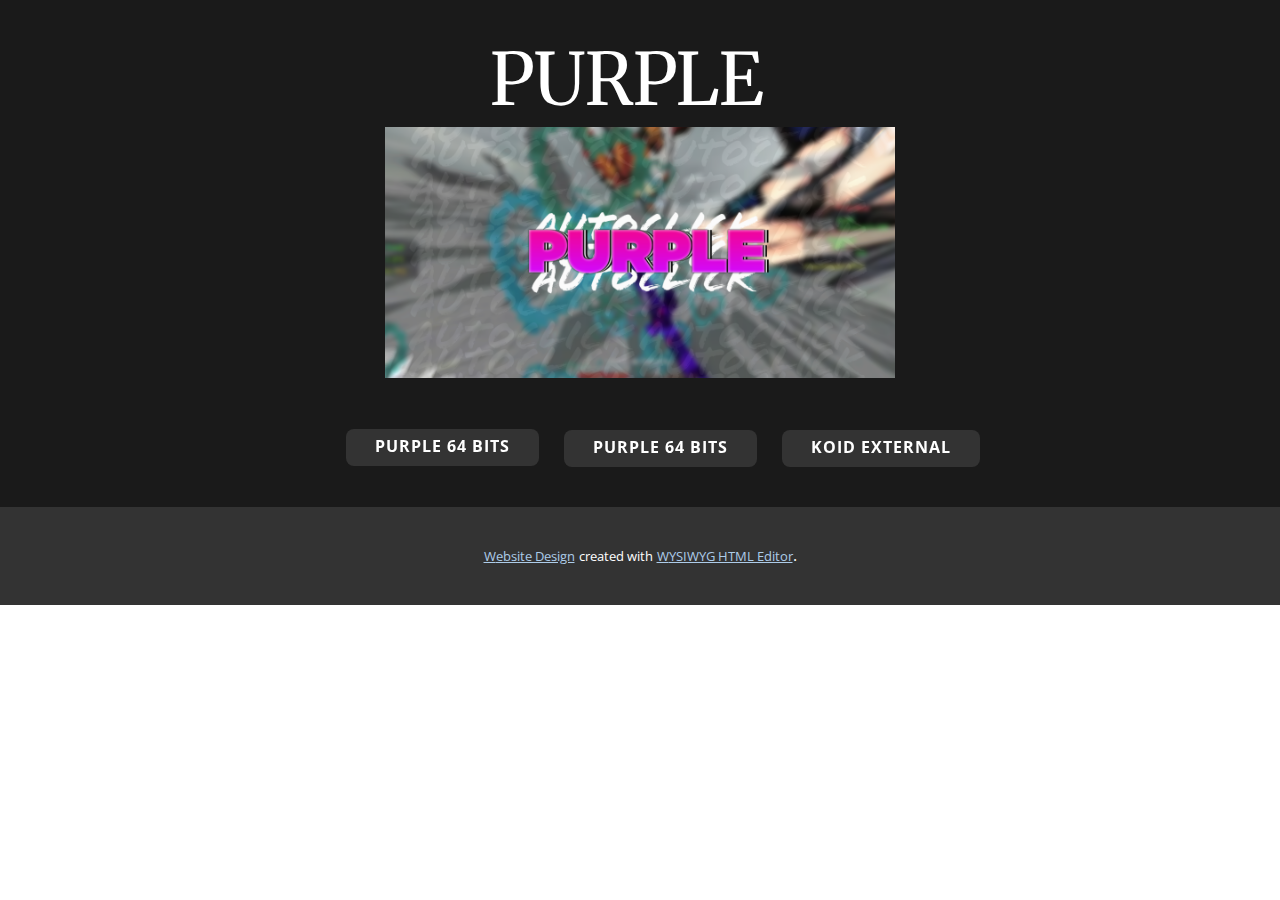
<file: index.html>
<!DOCTYPE html>
<html style="font-size: 16px;">
  <head>
    <meta name="viewport" content="width=device-width, initial-scale=1.0">
    <meta charset="utf-8">
    <meta name="keywords" content="PurpleScript">
    <meta name="description" content="">
    <meta name="page_type" content="np-template-header-footer-from-plugin">
    <title>Página Inicial</title>
    <link rel="stylesheet" href="nicepage.css" media="screen">
<link rel="stylesheet" href="Página-Inicial.css" media="screen">
    <script class="u-script" type="text/javascript" src="jquery.js" defer=""></script>
    <script class="u-script" type="text/javascript" src="nicepage.js" defer=""></script>
    <meta name="generator" content="Nicepage 3.15.3, nicepage.com">
    <link id="u-theme-google-font" rel="stylesheet" href="https://fonts.googleapis.com/css?family=Roboto:100,100i,300,300i,400,400i,500,500i,700,700i,900,900i|Open+Sans:300,300i,400,400i,600,600i,700,700i,800,800i">
    <link id="u-page-google-font" rel="stylesheet" href="https://fonts.googleapis.com/css?family=Merriweather:300,300i,400,400i,700,700i,900,900i">
    
    
    <script type="application/ld+json">{
		"@context": "http://schema.org",
		"@type": "Organization",
		"name": "",
		"url": "index.html"
}</script>
    <meta property="og:title" content="Página Inicial">
    <meta property="og:type" content="website">
    <meta name="theme-color" content="#478ac9">
    <link rel="canonical" href="index.html">
    <meta property="og:url" content="index.html">
  </head>
  <body data-home-page="Página-Inicial.html" data-home-page-title="Página Inicial" class="u-body">
    <section class="u-align-left u-clearfix u-grey-90 u-section-1" id="sec-3eea">
      <div class="u-clearfix u-sheet u-valign-middle u-sheet-1">
        <h1 class="u-align-left u-custom-font u-font-merriweather u-text u-text-white u-title u-text-1">
          <span style="font-weight: normal;">PURPLE<span style="font-weight: 700;"></span>
          </span>
        </h1>
        <img class="u-align-center u-image u-image-default u-image-1" src="images/purple.png" alt="" data-image-width="1148" data-image-height="652" data-href="https://www.youtube.com/watch?v=8esHdW8k3gQ&amp;t=2s">
        <a href="https://nicepage.com/pt/modelos-site" class="u-btn u-btn-round u-button-style u-grey-80 u-hover-white u-radius-8 u-btn-1" data-animation-name="jello" data-animation-duration="4250" data-animation-delay="0" data-animation-direction="">pURPLE 64 BITS<br>
        </a>
        <a href="https://nicepage.com/pt/modelos-site" class="u-btn u-btn-round u-button-style u-grey-80 u-hover-white u-radius-8 u-btn-2" data-animation-name="jello" data-animation-duration="4250" data-animation-delay="0" data-animation-direction="">KOID EXTERNAL</a>
        <a href="https://nicepage.com/pt/modelos-site" class="u-btn u-btn-round u-button-style u-grey-80 u-hover-white u-radius-8 u-btn-3" data-animation-name="jello" data-animation-duration="4250" data-animation-delay="0" data-animation-direction="">PURPLE 64 BITS</a>
      </div>
    </section>
    
    
    
    <section class="u-backlink u-clearfix u-grey-80">
      <a class="u-link" href="https://nicepage.com/website-design" target="_blank">
        <span>Website Design</span>
      </a>
      <p class="u-text">
        <span>created with</span>
      </p>
      <a class="u-link" href="https://nicepage.com/wysiwyg-html-editor" target="_blank">
        <span>WYSIWYG HTML Editor</span>
      </a>. 
    </section>
  </body>
</html>
</file>
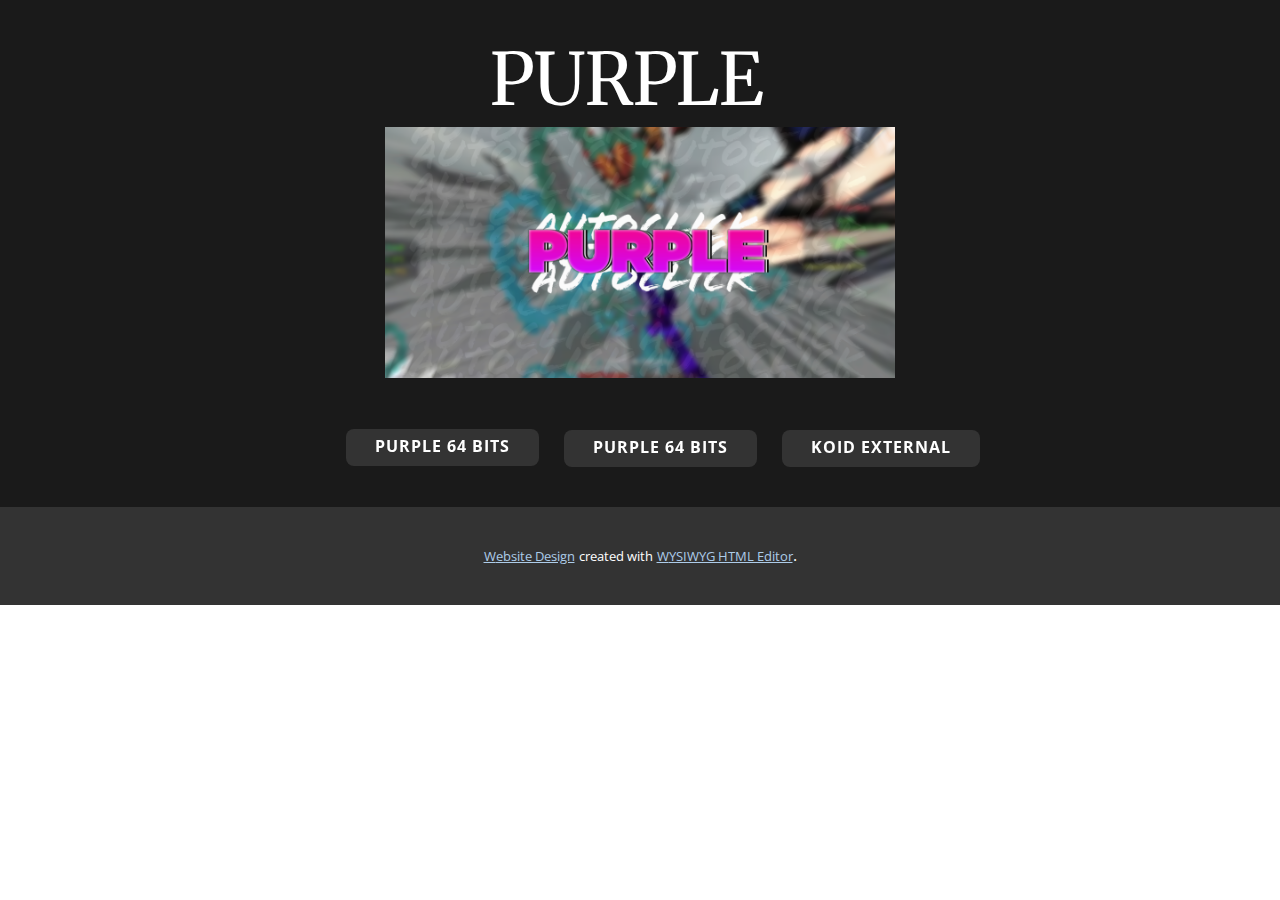
<file: Página-Inicial.html>
<!DOCTYPE html>
<html style="font-size: 16px;">
  <head>
    <meta name="viewport" content="width=device-width, initial-scale=1.0">
    <meta charset="utf-8">
    <meta name="keywords" content="PurpleScript">
    <meta name="description" content="">
    <meta name="page_type" content="np-template-header-footer-from-plugin">
    <title>Página Inicial</title>
    <link rel="stylesheet" href="nicepage.css" media="screen">
<link rel="stylesheet" href="Página-Inicial.css" media="screen">
    <script class="u-script" type="text/javascript" src="jquery.js" defer=""></script>
    <script class="u-script" type="text/javascript" src="nicepage.js" defer=""></script>
    <meta name="generator" content="Nicepage 3.15.3, nicepage.com">
    <link id="u-theme-google-font" rel="stylesheet" href="https://fonts.googleapis.com/css?family=Roboto:100,100i,300,300i,400,400i,500,500i,700,700i,900,900i|Open+Sans:300,300i,400,400i,600,600i,700,700i,800,800i">
    <link id="u-page-google-font" rel="stylesheet" href="https://fonts.googleapis.com/css?family=Merriweather:300,300i,400,400i,700,700i,900,900i">
    
    
    <script type="application/ld+json">{
		"@context": "http://schema.org",
		"@type": "Organization",
		"name": "",
		"url": "index.html"
}</script>
    <meta property="og:title" content="Página Inicial">
    <meta property="og:type" content="website">
    <meta name="theme-color" content="#478ac9">
    <link rel="canonical" href="index.html">
    <meta property="og:url" content="index.html">
  </head>
  <body class="u-body">
    <section class="u-align-left u-clearfix u-grey-90 u-section-1" id="sec-3eea">
      <div class="u-clearfix u-sheet u-valign-middle u-sheet-1">
        <h1 class="u-align-left u-custom-font u-font-merriweather u-text u-text-white u-title u-text-1">
          <span style="font-weight: normal;">PURPLE<span style="font-weight: 700;"></span>
          </span>
        </h1>
        <img class="u-align-center u-image u-image-default u-image-1" src="images/purple.png" alt="" data-image-width="1148" data-image-height="652" data-href="https://www.youtube.com/watch?v=8esHdW8k3gQ&amp;t=2s">
        <a href="https://nicepage.com/pt/modelos-site" class="u-btn u-btn-round u-button-style u-grey-80 u-hover-white u-radius-8 u-btn-1" data-animation-name="jello" data-animation-duration="4250" data-animation-delay="0" data-animation-direction="">pURPLE 64 BITS<br>
        </a>
        <a href="https://nicepage.com/pt/modelos-site" class="u-btn u-btn-round u-button-style u-grey-80 u-hover-white u-radius-8 u-btn-2" data-animation-name="jello" data-animation-duration="4250" data-animation-delay="0" data-animation-direction="">KOID EXTERNAL</a>
        <a href="https://nicepage.com/pt/modelos-site" class="u-btn u-btn-round u-button-style u-grey-80 u-hover-white u-radius-8 u-btn-3" data-animation-name="jello" data-animation-duration="4250" data-animation-delay="0" data-animation-direction="">PURPLE 64 BITS</a>
      </div>
    </section>
    
    
    
    <section class="u-backlink u-clearfix u-grey-80">
      <a class="u-link" href="https://nicepage.com/website-design" target="_blank">
        <span>Website Design</span>
      </a>
      <p class="u-text">
        <span>created with</span>
      </p>
      <a class="u-link" href="https://nicepage.com/wysiwyg-html-editor" target="_blank">
        <span>WYSIWYG HTML Editor</span>
      </a>. 
    </section>
  </body>
</html>
</file>
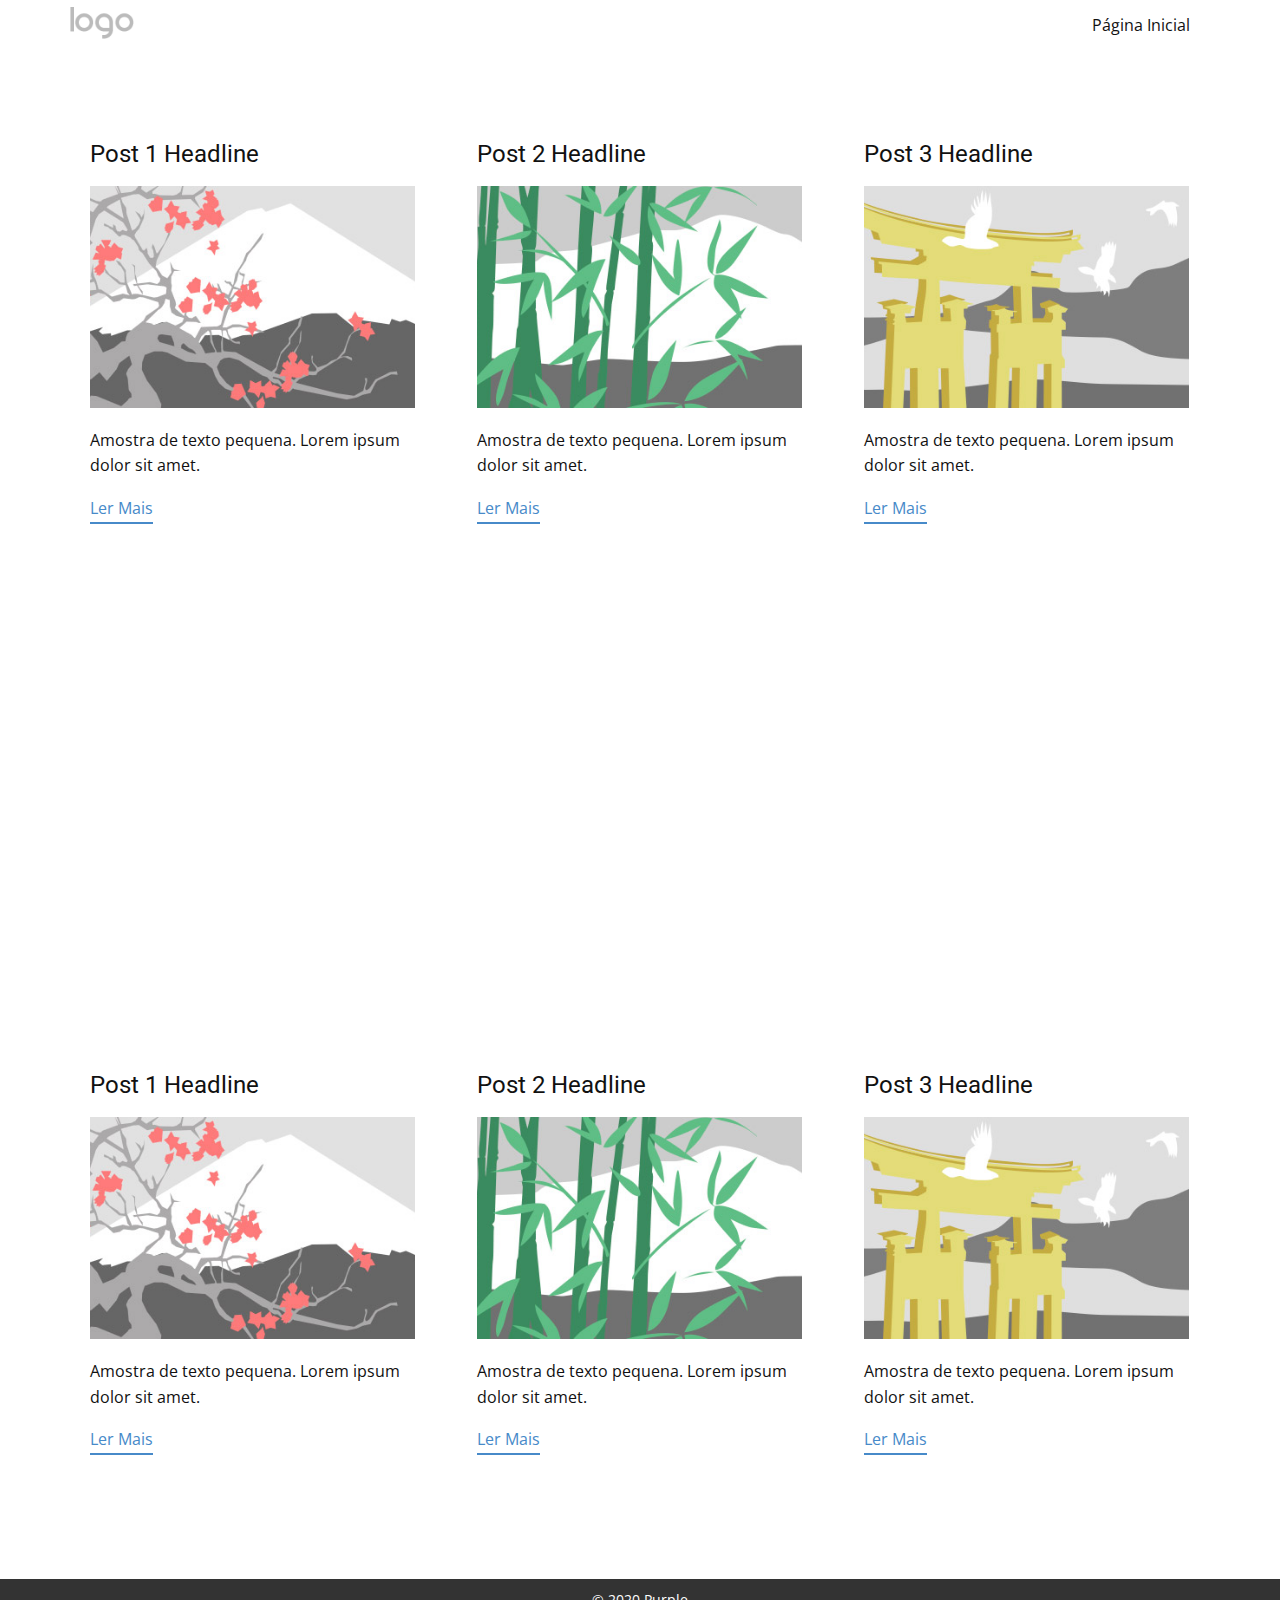
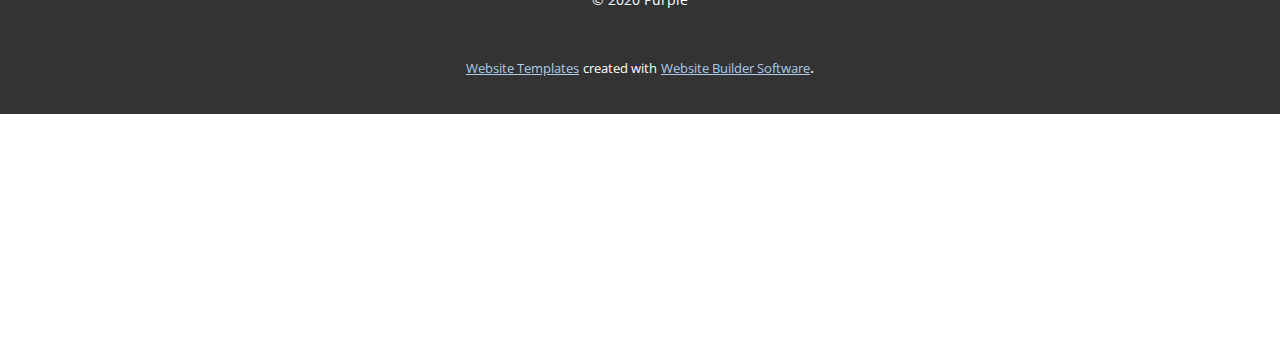
<file: blog/blog.html>
<html style="font-size: 16px;"><head>
    <meta name="viewport" content="width=device-width, initial-scale=1.0">
    <meta charset="utf-8">
    <meta name="keywords" content="">
    <meta name="description" content="">
    <meta name="page_type" content="np-template-header-footer-from-plugin">
    <title>Blog Template</title>
    <link rel="stylesheet" href="../nicepage.css" media="screen">
<link rel="stylesheet" href="../Blog-Template.css" media="screen">
    <script class="u-script" type="text/javascript" src="../jquery.js" defer=""></script>
    <script class="u-script" type="text/javascript" src="../nicepage.js" defer=""></script>
    <meta name="generator" content="Nicepage 3.15.3, nicepage.com">
    <link id="u-theme-google-font" rel="stylesheet" href="https://fonts.googleapis.com/css?family=Roboto:100,100i,300,300i,400,400i,500,500i,700,700i,900,900i|Open+Sans:300,300i,400,400i,600,600i,700,700i,800,800i">
    
    
    
    <script type="application/ld+json">{
		"@context": "http://schema.org",
		"@type": "Organization",
		"name": "",
		"url": "index.html",
		"logo": "images/default-logo.png"
}</script>
    <meta property="og:title" content="Blog Template">
    <meta property="og:type" content="website">
    <meta name="theme-color" content="#478ac9">
    <link rel="canonical" href="../index.html">
    <meta property="og:url" content="index.html">
  </head>
  <body class="u-body"><header class="u-clearfix u-header u-header" id="sec-118c"><div class="u-clearfix u-sheet u-sheet-1">
        <a href="https://nicepage.com" class="u-image u-logo u-image-1">
          <img src="../images/default-logo.png" class="u-logo-image u-logo-image-1" data-image-width="64">
        </a>
        <nav class="u-menu u-menu-dropdown u-offcanvas u-menu-1">
          <div class="menu-collapse" style="font-size: 1rem; letter-spacing: 0px;">
            <a class="u-button-style u-custom-left-right-menu-spacing u-custom-padding-bottom u-custom-top-bottom-menu-spacing u-nav-link u-text-active-palette-1-base u-text-hover-palette-2-base" href="#">
              <svg><use xmlns:xlink="http://www.w3.org/1999/xlink" xlink:href="#menu-hamburger"></use></svg>
              <svg version="1.1" xmlns="http://www.w3.org/2000/svg" xmlns:xlink="http://www.w3.org/1999/xlink"><defs><symbol id="menu-hamburger" viewBox="0 0 16 16" style="width: 16px; height: 16px;"><rect y="1" width="16" height="2"></rect><rect y="7" width="16" height="2"></rect><rect y="13" width="16" height="2"></rect>
</symbol>
</defs></svg>
            </a>
          </div>
          <div class="u-nav-container">
            <ul class="u-nav u-unstyled u-nav-1"><li class="u-nav-item"><a class="u-button-style u-nav-link u-text-active-palette-1-base u-text-hover-palette-2-base" href="../Página-Inicial.html" style="padding: 10px 20px;">Página Inicial</a>
</li></ul>
          </div>
          <div class="u-nav-container-collapse">
            <div class="u-black u-container-style u-inner-container-layout u-opacity u-opacity-95 u-sidenav">
              <div class="u-sidenav-overflow">
                <div class="u-menu-close"></div>
                <ul class="u-align-center u-nav u-popupmenu-items u-unstyled u-nav-2"><li class="u-nav-item"><a class="u-button-style u-nav-link" href="../Página-Inicial.html">Página Inicial</a>
</li></ul>
              </div>
            </div>
            <div class="u-black u-menu-overlay u-opacity u-opacity-70"></div>
          </div>
        </nav>
      </div></header>
    <section class="u-clearfix u-section-1" id="sec-9c8a">
      <div class="u-clearfix u-sheet u-valign-middle u-sheet-1"><!--blog--><!--blog_options_json--><!--{"type":"Recent","source":"","tags":"","count":"","gridProps":[{"mode":"XL","columns":3,"gap":22,"styles":".u-section-1 .u-repeater-1 {grid-auto-rows: [[XL_VALUE]] !important}"},{"mode":"LG","columns":3,"gap":22,"styles":"@media (max-width: 1199px) {.u-section-1 .u-repeater-1 {grid-auto-rows: [[LG_VALUE]] !important}}"},{"mode":"MD","columns":2,"gap":22,"styles":"@media (max-width: 991px) {.u-section-1 .u-repeater-1 {grid-auto-rows: [[MD_VALUE]] !important}}"},{"mode":"SM","columns":1,"gap":22,"styles":"@media (max-width: 767px) {.u-section-1 .u-repeater-1 {grid-auto-rows: [[SM_VALUE]] !important}}"},{"mode":"XS","columns":1,"gap":22,"styles":"@media (max-width: 575px) {.u-section-1 .u-repeater-1 {grid-auto-rows: [[XS_VALUE]] !important}}"}]}--><!--/blog_options_json-->
        <div class="u-blog u-expanded-width u-repeater u-repeater-1"><!--blog_post-->
          <div class="u-blog-post u-container-style u-repeater-item u-white u-repeater-item-1">
            <div class="u-container-layout u-similar-container u-valign-top u-container-layout-1"><!--blog_post_header-->
              <h4 class="u-blog-control u-text u-text-1">
                <a class="u-post-header-link" href="../blog/post.html"><!--blog_post_header_content-->Post 1 Headline<!--/blog_post_header_content--></a>
              </h4><!--/blog_post_header--><!--blog_post_image-->
              <a class="u-post-header-link" href="../blog/post.html"><img alt="" class="u-blog-control u-expanded-width u-image u-image-default u-image-1" src="[data-uri]"></a><!--/blog_post_image--><!--blog_post_content-->
              <div class="u-blog-control u-post-content u-text u-text-2 fr-view">Amostra de texto pequena. Lorem ipsum dolor sit amet.</div><!--/blog_post_content--><!--blog_post_readmore-->
              <a href="../blog/post.html" class="u-blog-control u-border-2 u-border-palette-1-base u-btn u-btn-rectangle u-button-style u-none u-btn-1"><!--blog_post_readmore_content-->Ler Mais<!--/blog_post_readmore_content--></a><!--/blog_post_readmore-->
            </div>
          </div><div class="u-blog-post u-container-style u-repeater-item u-video-cover u-white">
            <div class="u-container-layout u-similar-container u-valign-top u-container-layout-2"><!--blog_post_header-->
              <h4 class="u-blog-control u-text u-text-3">
                <a class="u-post-header-link" href="../blog/post-1.html"><!--blog_post_header_content-->Post 2 Headline<!--/blog_post_header_content--></a>
              </h4><!--/blog_post_header--><!--blog_post_image-->
              <a class="u-post-header-link" href="../blog/post-1.html"><img alt="" class="u-blog-control u-expanded-width u-image u-image-default u-image-2" src="[data-uri]"></a><!--/blog_post_image--><!--blog_post_content-->
              <div class="u-blog-control u-post-content u-text u-text-4 fr-view">Amostra de texto pequena. Lorem ipsum dolor sit amet.</div><!--/blog_post_content--><!--blog_post_readmore-->
              <a href="../blog/post-1.html" class="u-blog-control u-border-2 u-border-palette-1-base u-btn u-btn-rectangle u-button-style u-none u-btn-2"><!--blog_post_readmore_content-->Ler Mais<!--/blog_post_readmore_content--></a><!--/blog_post_readmore-->
            </div>
          </div><div class="u-blog-post u-container-style u-repeater-item u-video-cover u-white">
            <div class="u-container-layout u-similar-container u-valign-top u-container-layout-3"><!--blog_post_header-->
              <h4 class="u-blog-control u-text u-text-5">
                <a class="u-post-header-link" href="../blog/post-2.html"><!--blog_post_header_content-->Post 3 Headline<!--/blog_post_header_content--></a>
              </h4><!--/blog_post_header--><!--blog_post_image-->
              <a class="u-post-header-link" href="../blog/post-2.html"><img alt="" class="u-blog-control u-expanded-width u-image u-image-default u-image-3" src="[data-uri]"></a><!--/blog_post_image--><!--blog_post_content-->
              <div class="u-blog-control u-post-content u-text u-text-6 fr-view">Amostra de texto pequena. Lorem ipsum dolor sit amet.</div><!--/blog_post_content--><!--blog_post_readmore-->
              <a href="../blog/post-2.html" class="u-blog-control u-border-2 u-border-palette-1-base u-btn u-btn-rectangle u-button-style u-none u-btn-3"><!--blog_post_readmore_content-->Ler Mais<!--/blog_post_readmore_content--></a><!--/blog_post_readmore-->
            </div>
          </div><div class="u-blog-post u-container-style u-repeater-item u-white u-repeater-item-1">
            <div class="u-container-layout u-similar-container u-valign-top u-container-layout-1"><!--blog_post_header-->
              <h4 class="u-blog-control u-text u-text-1">
                <a class="u-post-header-link" href="../blog/post-3.html"><!--blog_post_header_content-->Post 1 Headline<!--/blog_post_header_content--></a>
              </h4><!--/blog_post_header--><!--blog_post_image-->
              <a class="u-post-header-link" href="../blog/post-3.html"><img alt="" class="u-blog-control u-expanded-width u-image u-image-default u-image-1" src="[data-uri]"></a><!--/blog_post_image--><!--blog_post_content-->
              <div class="u-blog-control u-post-content u-text u-text-2 fr-view">Amostra de texto pequena. Lorem ipsum dolor sit amet.</div><!--/blog_post_content--><!--blog_post_readmore-->
              <a href="../blog/post-3.html" class="u-blog-control u-border-2 u-border-palette-1-base u-btn u-btn-rectangle u-button-style u-none u-btn-1"><!--blog_post_readmore_content-->Ler Mais<!--/blog_post_readmore_content--></a><!--/blog_post_readmore-->
            </div>
          </div><div class="u-blog-post u-container-style u-repeater-item u-video-cover u-white">
            <div class="u-container-layout u-similar-container u-valign-top u-container-layout-2"><!--blog_post_header-->
              <h4 class="u-blog-control u-text u-text-3">
                <a class="u-post-header-link" href="../blog/post-4.html"><!--blog_post_header_content-->Post 2 Headline<!--/blog_post_header_content--></a>
              </h4><!--/blog_post_header--><!--blog_post_image-->
              <a class="u-post-header-link" href="../blog/post-4.html"><img alt="" class="u-blog-control u-expanded-width u-image u-image-default u-image-2" src="[data-uri]"></a><!--/blog_post_image--><!--blog_post_content-->
              <div class="u-blog-control u-post-content u-text u-text-4 fr-view">Amostra de texto pequena. Lorem ipsum dolor sit amet.</div><!--/blog_post_content--><!--blog_post_readmore-->
              <a href="../blog/post-4.html" class="u-blog-control u-border-2 u-border-palette-1-base u-btn u-btn-rectangle u-button-style u-none u-btn-2"><!--blog_post_readmore_content-->Ler Mais<!--/blog_post_readmore_content--></a><!--/blog_post_readmore-->
            </div>
          </div><div class="u-blog-post u-container-style u-repeater-item u-video-cover u-white">
            <div class="u-container-layout u-similar-container u-valign-top u-container-layout-3"><!--blog_post_header-->
              <h4 class="u-blog-control u-text u-text-5">
                <a class="u-post-header-link" href="../blog/post-5.html"><!--blog_post_header_content-->Post 3 Headline<!--/blog_post_header_content--></a>
              </h4><!--/blog_post_header--><!--blog_post_image-->
              <a class="u-post-header-link" href="../blog/post-5.html"><img alt="" class="u-blog-control u-expanded-width u-image u-image-default u-image-3" src="[data-uri]"></a><!--/blog_post_image--><!--blog_post_content-->
              <div class="u-blog-control u-post-content u-text u-text-6 fr-view">Amostra de texto pequena. Lorem ipsum dolor sit amet.</div><!--/blog_post_content--><!--blog_post_readmore-->
              <a href="../blog/post-5.html" class="u-blog-control u-border-2 u-border-palette-1-base u-btn u-btn-rectangle u-button-style u-none u-btn-3"><!--blog_post_readmore_content-->Ler Mais<!--/blog_post_readmore_content--></a><!--/blog_post_readmore-->
            </div>
          </div><!--/blog_post--><!--blog_post-->
          <!--/blog_post--><!--blog_post-->
          <!--/blog_post-->
        </div><!--/blog-->
      </div>
    </section>
    <section class="u-clearfix u-section-2" id="sec-b37a">
      <div class="u-clearfix u-sheet u-sheet-1"></div>
    </section>
    
    
    <footer class="u-align-center u-clearfix u-footer u-grey-80 u-footer" id="sec-fcfd"><div class="u-clearfix u-sheet u-valign-middle u-sheet-1">
        <p class="u-small-text u-text u-text-variant u-text-1">© 2020 Purple</p>
      </div></footer>
    <section class="u-backlink u-clearfix u-grey-80">
      <a class="u-link" href="https://nicepage.com/website-templates" target="_blank">
        <span>Website Templates</span>
      </a>
      <p class="u-text">
        <span>created with</span>
      </p>
      <a class="u-link" href="https://nicepage.com/" target="_blank">
        <span>Website Builder Software</span>
      </a>. 
    </section>
  
</body></html>
</file>
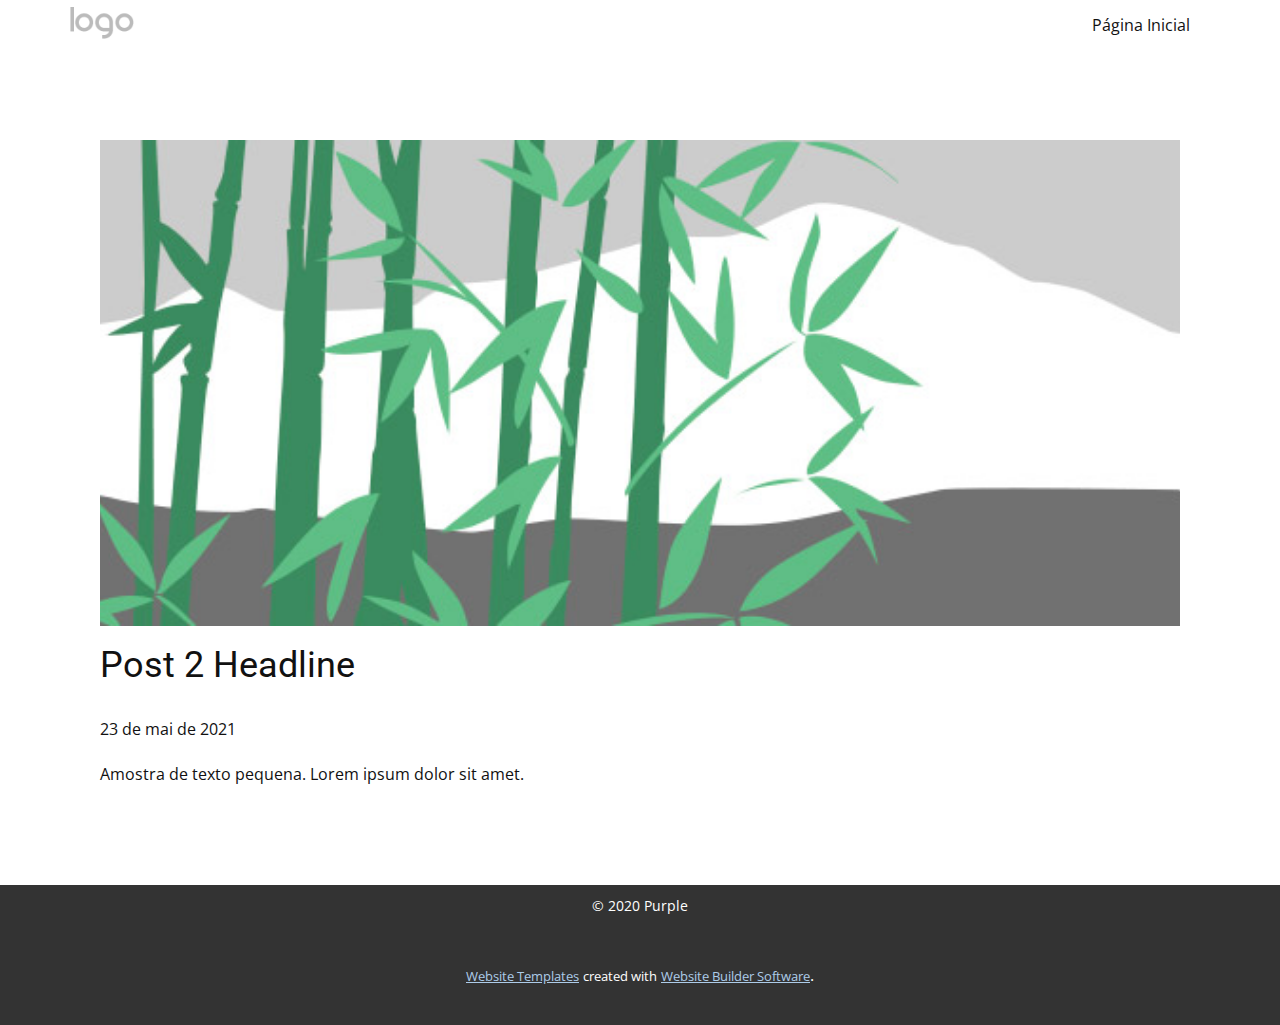
<file: blog/post-1.html>
<!doctype html>
<html style="font-size: 16px;"><head>
    <meta name="viewport" content="width=device-width, initial-scale=1.0">
    <meta charset="utf-8">
    <meta name="keywords" content="Post 1 Headline">
    <meta name="description" content="">
    <meta name="page_type" content="np-template-header-footer-from-plugin">
    <title>Post 2 Headline</title>
    <link rel="stylesheet" href="../nicepage.css" media="screen">
<link rel="stylesheet" href="../Post-Template.css" media="screen">
    <script class="u-script" type="text/javascript" src="../jquery.js" defer=""></script>
    <script class="u-script" type="text/javascript" src="../nicepage.js" defer=""></script>
    <meta name="generator" content="Nicepage 3.15.3, nicepage.com">
    <link id="u-theme-google-font" rel="stylesheet" href="https://fonts.googleapis.com/css?family=Roboto:100,100i,300,300i,400,400i,500,500i,700,700i,900,900i|Open+Sans:300,300i,400,400i,600,600i,700,700i,800,800i">
    
    
    <script type="application/ld+json">{
		"@context": "http://schema.org",
		"@type": "Organization",
		"name": "",
		"url": "index.html",
		"logo": "images/default-logo.png"
}</script>
    <meta property="og:title" content="Post Template">
    <meta property="og:type" content="website">
    <meta name="theme-color" content="#478ac9">
    <link rel="canonical" href="../index.html">
    <meta property="og:url" content="index.html">
  </head>
  <body class="u-body"><header class="u-clearfix u-header u-header" id="sec-118c"><div class="u-clearfix u-sheet u-sheet-1">
        <a href="https://nicepage.com" class="u-image u-logo u-image-1">
          <img src="../images/default-logo.png" class="u-logo-image u-logo-image-1" data-image-width="64">
        </a>
        <nav class="u-menu u-menu-dropdown u-offcanvas u-menu-1">
          <div class="menu-collapse" style="font-size: 1rem; letter-spacing: 0px;">
            <a class="u-button-style u-custom-left-right-menu-spacing u-custom-padding-bottom u-custom-top-bottom-menu-spacing u-nav-link u-text-active-palette-1-base u-text-hover-palette-2-base" href="#">
              <svg><use xmlns:xlink="http://www.w3.org/1999/xlink" xlink:href="#menu-hamburger"></use></svg>
              <svg version="1.1" xmlns="http://www.w3.org/2000/svg" xmlns:xlink="http://www.w3.org/1999/xlink"><defs><symbol id="menu-hamburger" viewBox="0 0 16 16" style="width: 16px; height: 16px;"><rect y="1" width="16" height="2"></rect><rect y="7" width="16" height="2"></rect><rect y="13" width="16" height="2"></rect>
</symbol>
</defs></svg>
            </a>
          </div>
          <div class="u-nav-container">
            <ul class="u-nav u-unstyled u-nav-1"><li class="u-nav-item"><a class="u-button-style u-nav-link u-text-active-palette-1-base u-text-hover-palette-2-base" href="../Página-Inicial.html" style="padding: 10px 20px;">Página Inicial</a>
</li></ul>
          </div>
          <div class="u-nav-container-collapse">
            <div class="u-black u-container-style u-inner-container-layout u-opacity u-opacity-95 u-sidenav">
              <div class="u-sidenav-overflow">
                <div class="u-menu-close"></div>
                <ul class="u-align-center u-nav u-popupmenu-items u-unstyled u-nav-2"><li class="u-nav-item"><a class="u-button-style u-nav-link" href="../Página-Inicial.html">Página Inicial</a>
</li></ul>
              </div>
            </div>
            <div class="u-black u-menu-overlay u-opacity u-opacity-70"></div>
          </div>
        </nav>
      </div></header>
    <section class="u-align-center u-clearfix u-section-1" id="sec-88c2">
      <div class="u-clearfix u-sheet u-valign-middle-md u-valign-middle-sm u-valign-middle-xs u-sheet-1"><!--post_details--><!--post_details_options_json--><!--{"source":""}--><!--/post_details_options_json--><!--blog_post-->
        <div class="u-container-style u-expanded-width u-post-details u-post-details-1">
          <div class="u-container-layout u-valign-middle u-container-layout-1"><!--blog_post_image-->
            <img alt="" class="u-blog-control u-expanded-width u-image u-image-default u-image-1" src="[data-uri]"><!--/blog_post_image--><!--blog_post_header-->
            <h2 class="u-blog-control u-text u-text-1">Post 2 Headline</h2><!--/blog_post_header--><!--blog_post_metadata-->
            <div class="u-blog-control u-metadata u-metadata-1"><!--blog_post_metadata_date-->
              <span class="u-meta-date u-meta-icon">23 de mai de 2021</span><!--/blog_post_metadata_date--><!--blog_post_metadata_category-->
              <!--/blog_post_metadata_category--><!--blog_post_metadata_comments-->
              <!--/blog_post_metadata_comments-->
            </div><!--/blog_post_metadata--><!--blog_post_content-->
            <div class="u-align-justify u-blog-control u-post-content u-text u-text-2 fr-view">
  Amostra de texto pequena. Lorem ipsum dolor sit amet.
  </div><!--/blog_post_content-->
          </div>
        </div><!--/blog_post--><!--/post_details-->
      </div>
    </section>
    
    
    <footer class="u-align-center u-clearfix u-footer u-grey-80 u-footer" id="sec-fcfd"><div class="u-clearfix u-sheet u-valign-middle u-sheet-1">
        <p class="u-small-text u-text u-text-variant u-text-1">© 2020 Purple</p>
      </div></footer>
    <section class="u-backlink u-clearfix u-grey-80">
      <a class="u-link" href="https://nicepage.com/website-templates" target="_blank">
        <span>Website Templates</span>
      </a>
      <p class="u-text">
        <span>created with</span>
      </p>
      <a class="u-link" href="https://nicepage.com/" target="_blank">
        <span>Website Builder Software</span>
      </a>. 
    </section>
  
</body></html>
</file>
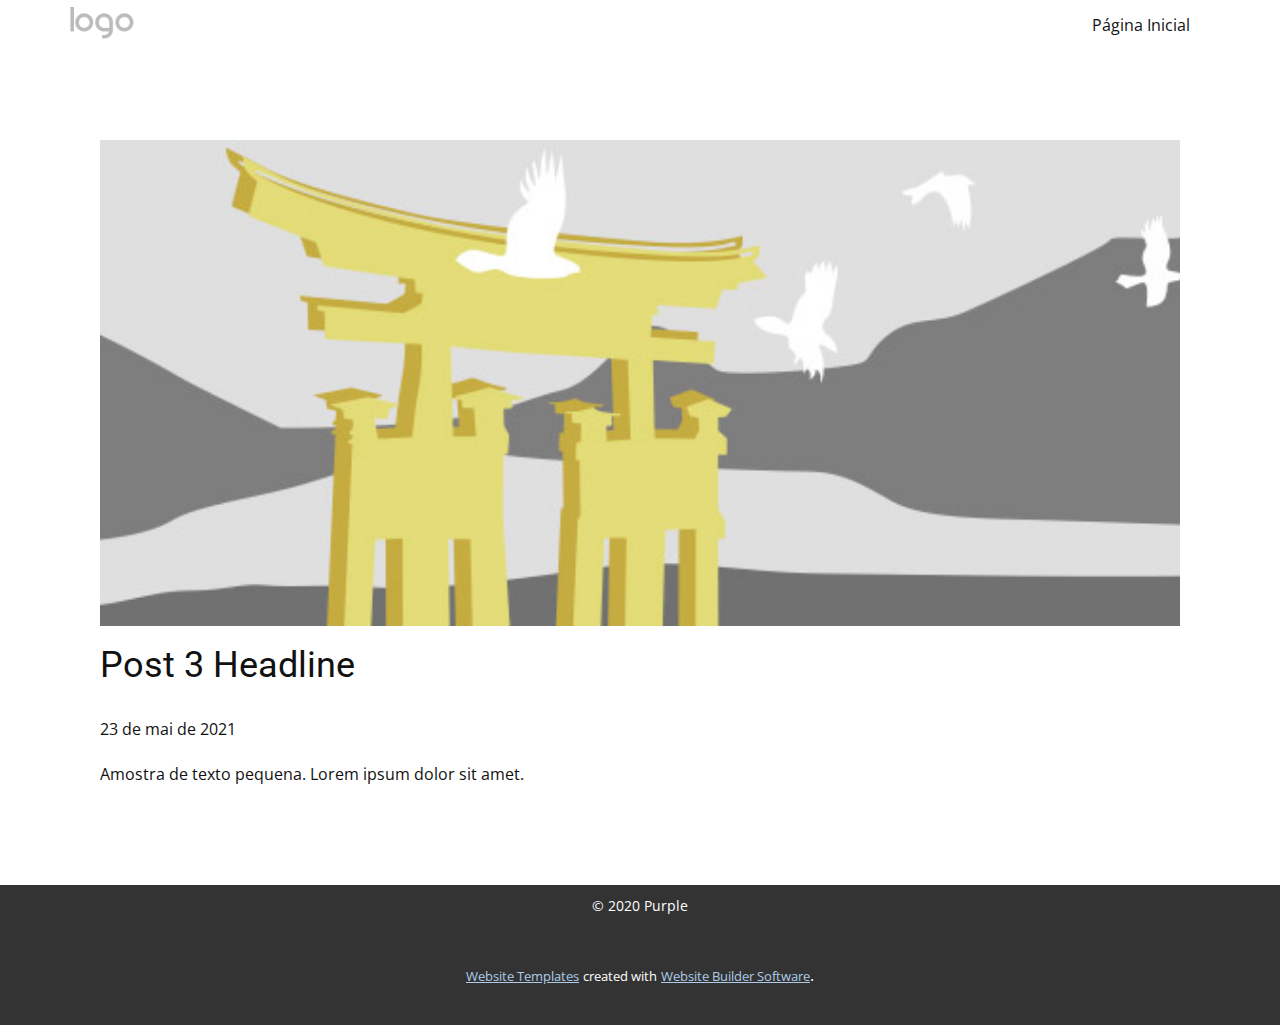
<file: blog/post-2.html>
<!doctype html>
<html style="font-size: 16px;"><head>
    <meta name="viewport" content="width=device-width, initial-scale=1.0">
    <meta charset="utf-8">
    <meta name="keywords" content="Post 1 Headline">
    <meta name="description" content="">
    <meta name="page_type" content="np-template-header-footer-from-plugin">
    <title>Post 3 Headline</title>
    <link rel="stylesheet" href="../nicepage.css" media="screen">
<link rel="stylesheet" href="../Post-Template.css" media="screen">
    <script class="u-script" type="text/javascript" src="../jquery.js" defer=""></script>
    <script class="u-script" type="text/javascript" src="../nicepage.js" defer=""></script>
    <meta name="generator" content="Nicepage 3.15.3, nicepage.com">
    <link id="u-theme-google-font" rel="stylesheet" href="https://fonts.googleapis.com/css?family=Roboto:100,100i,300,300i,400,400i,500,500i,700,700i,900,900i|Open+Sans:300,300i,400,400i,600,600i,700,700i,800,800i">
    
    
    <script type="application/ld+json">{
		"@context": "http://schema.org",
		"@type": "Organization",
		"name": "",
		"url": "index.html",
		"logo": "images/default-logo.png"
}</script>
    <meta property="og:title" content="Post Template">
    <meta property="og:type" content="website">
    <meta name="theme-color" content="#478ac9">
    <link rel="canonical" href="../index.html">
    <meta property="og:url" content="index.html">
  </head>
  <body class="u-body"><header class="u-clearfix u-header u-header" id="sec-118c"><div class="u-clearfix u-sheet u-sheet-1">
        <a href="https://nicepage.com" class="u-image u-logo u-image-1">
          <img src="../images/default-logo.png" class="u-logo-image u-logo-image-1" data-image-width="64">
        </a>
        <nav class="u-menu u-menu-dropdown u-offcanvas u-menu-1">
          <div class="menu-collapse" style="font-size: 1rem; letter-spacing: 0px;">
            <a class="u-button-style u-custom-left-right-menu-spacing u-custom-padding-bottom u-custom-top-bottom-menu-spacing u-nav-link u-text-active-palette-1-base u-text-hover-palette-2-base" href="#">
              <svg><use xmlns:xlink="http://www.w3.org/1999/xlink" xlink:href="#menu-hamburger"></use></svg>
              <svg version="1.1" xmlns="http://www.w3.org/2000/svg" xmlns:xlink="http://www.w3.org/1999/xlink"><defs><symbol id="menu-hamburger" viewBox="0 0 16 16" style="width: 16px; height: 16px;"><rect y="1" width="16" height="2"></rect><rect y="7" width="16" height="2"></rect><rect y="13" width="16" height="2"></rect>
</symbol>
</defs></svg>
            </a>
          </div>
          <div class="u-nav-container">
            <ul class="u-nav u-unstyled u-nav-1"><li class="u-nav-item"><a class="u-button-style u-nav-link u-text-active-palette-1-base u-text-hover-palette-2-base" href="../Página-Inicial.html" style="padding: 10px 20px;">Página Inicial</a>
</li></ul>
          </div>
          <div class="u-nav-container-collapse">
            <div class="u-black u-container-style u-inner-container-layout u-opacity u-opacity-95 u-sidenav">
              <div class="u-sidenav-overflow">
                <div class="u-menu-close"></div>
                <ul class="u-align-center u-nav u-popupmenu-items u-unstyled u-nav-2"><li class="u-nav-item"><a class="u-button-style u-nav-link" href="../Página-Inicial.html">Página Inicial</a>
</li></ul>
              </div>
            </div>
            <div class="u-black u-menu-overlay u-opacity u-opacity-70"></div>
          </div>
        </nav>
      </div></header>
    <section class="u-align-center u-clearfix u-section-1" id="sec-88c2">
      <div class="u-clearfix u-sheet u-valign-middle-md u-valign-middle-sm u-valign-middle-xs u-sheet-1"><!--post_details--><!--post_details_options_json--><!--{"source":""}--><!--/post_details_options_json--><!--blog_post-->
        <div class="u-container-style u-expanded-width u-post-details u-post-details-1">
          <div class="u-container-layout u-valign-middle u-container-layout-1"><!--blog_post_image-->
            <img alt="" class="u-blog-control u-expanded-width u-image u-image-default u-image-1" src="[data-uri]"><!--/blog_post_image--><!--blog_post_header-->
            <h2 class="u-blog-control u-text u-text-1">Post 3 Headline</h2><!--/blog_post_header--><!--blog_post_metadata-->
            <div class="u-blog-control u-metadata u-metadata-1"><!--blog_post_metadata_date-->
              <span class="u-meta-date u-meta-icon">23 de mai de 2021</span><!--/blog_post_metadata_date--><!--blog_post_metadata_category-->
              <!--/blog_post_metadata_category--><!--blog_post_metadata_comments-->
              <!--/blog_post_metadata_comments-->
            </div><!--/blog_post_metadata--><!--blog_post_content-->
            <div class="u-align-justify u-blog-control u-post-content u-text u-text-2 fr-view">
  Amostra de texto pequena. Lorem ipsum dolor sit amet.
  </div><!--/blog_post_content-->
          </div>
        </div><!--/blog_post--><!--/post_details-->
      </div>
    </section>
    
    
    <footer class="u-align-center u-clearfix u-footer u-grey-80 u-footer" id="sec-fcfd"><div class="u-clearfix u-sheet u-valign-middle u-sheet-1">
        <p class="u-small-text u-text u-text-variant u-text-1">© 2020 Purple</p>
      </div></footer>
    <section class="u-backlink u-clearfix u-grey-80">
      <a class="u-link" href="https://nicepage.com/website-templates" target="_blank">
        <span>Website Templates</span>
      </a>
      <p class="u-text">
        <span>created with</span>
      </p>
      <a class="u-link" href="https://nicepage.com/" target="_blank">
        <span>Website Builder Software</span>
      </a>. 
    </section>
  
</body></html>
</file>
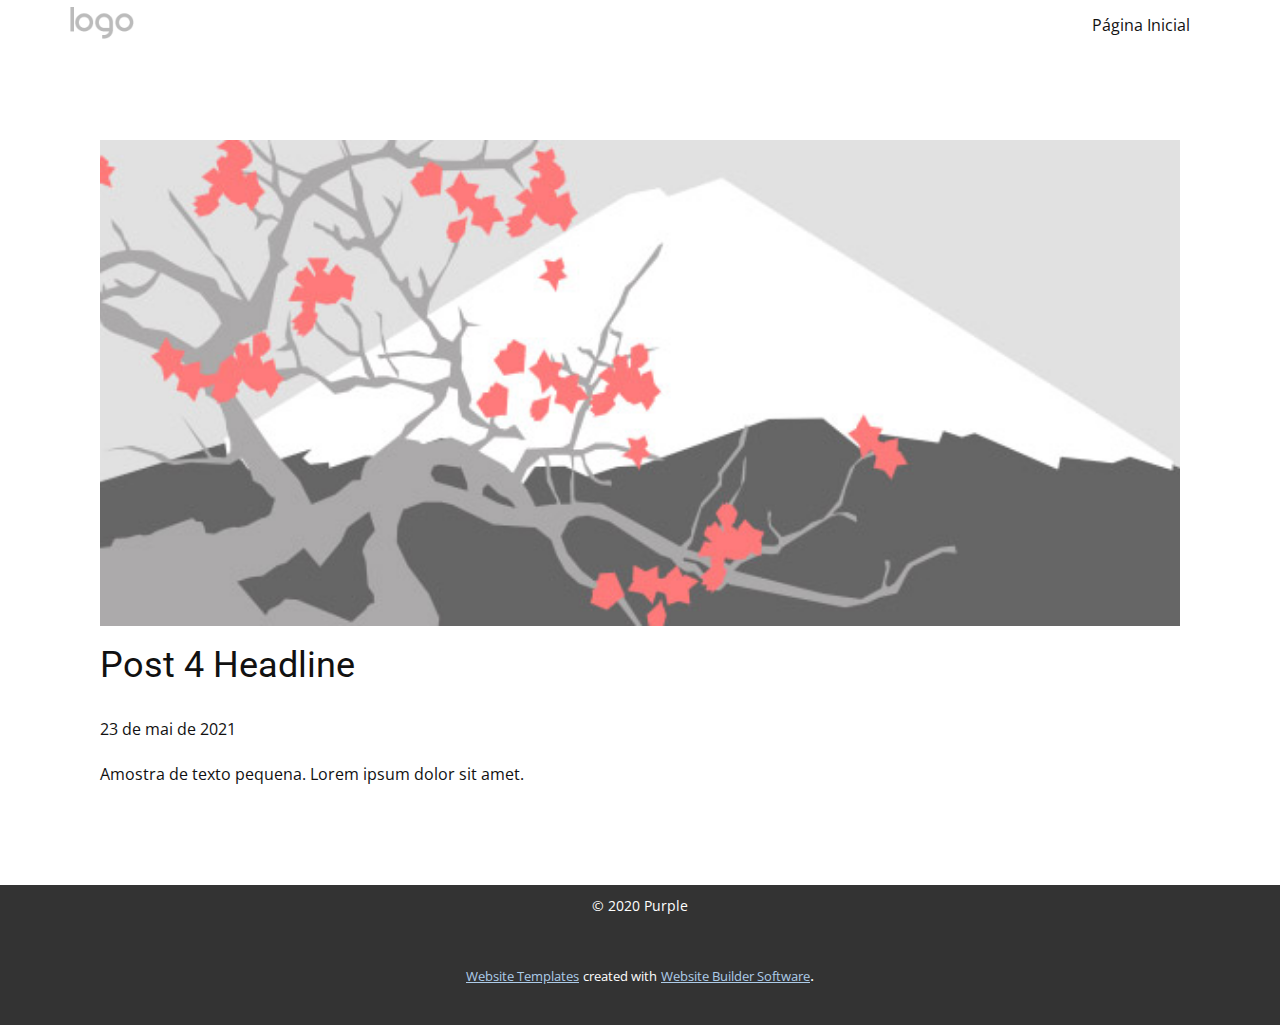
<file: blog/post-3.html>
<!doctype html>
<html style="font-size: 16px;"><head>
    <meta name="viewport" content="width=device-width, initial-scale=1.0">
    <meta charset="utf-8">
    <meta name="keywords" content="Post 1 Headline">
    <meta name="description" content="">
    <meta name="page_type" content="np-template-header-footer-from-plugin">
    <title>Post 4 Headline</title>
    <link rel="stylesheet" href="../nicepage.css" media="screen">
<link rel="stylesheet" href="../Post-Template.css" media="screen">
    <script class="u-script" type="text/javascript" src="../jquery.js" defer=""></script>
    <script class="u-script" type="text/javascript" src="../nicepage.js" defer=""></script>
    <meta name="generator" content="Nicepage 3.15.3, nicepage.com">
    <link id="u-theme-google-font" rel="stylesheet" href="https://fonts.googleapis.com/css?family=Roboto:100,100i,300,300i,400,400i,500,500i,700,700i,900,900i|Open+Sans:300,300i,400,400i,600,600i,700,700i,800,800i">
    
    
    <script type="application/ld+json">{
		"@context": "http://schema.org",
		"@type": "Organization",
		"name": "",
		"url": "index.html",
		"logo": "images/default-logo.png"
}</script>
    <meta property="og:title" content="Post Template">
    <meta property="og:type" content="website">
    <meta name="theme-color" content="#478ac9">
    <link rel="canonical" href="../index.html">
    <meta property="og:url" content="index.html">
  </head>
  <body class="u-body"><header class="u-clearfix u-header u-header" id="sec-118c"><div class="u-clearfix u-sheet u-sheet-1">
        <a href="https://nicepage.com" class="u-image u-logo u-image-1">
          <img src="../images/default-logo.png" class="u-logo-image u-logo-image-1" data-image-width="64">
        </a>
        <nav class="u-menu u-menu-dropdown u-offcanvas u-menu-1">
          <div class="menu-collapse" style="font-size: 1rem; letter-spacing: 0px;">
            <a class="u-button-style u-custom-left-right-menu-spacing u-custom-padding-bottom u-custom-top-bottom-menu-spacing u-nav-link u-text-active-palette-1-base u-text-hover-palette-2-base" href="#">
              <svg><use xmlns:xlink="http://www.w3.org/1999/xlink" xlink:href="#menu-hamburger"></use></svg>
              <svg version="1.1" xmlns="http://www.w3.org/2000/svg" xmlns:xlink="http://www.w3.org/1999/xlink"><defs><symbol id="menu-hamburger" viewBox="0 0 16 16" style="width: 16px; height: 16px;"><rect y="1" width="16" height="2"></rect><rect y="7" width="16" height="2"></rect><rect y="13" width="16" height="2"></rect>
</symbol>
</defs></svg>
            </a>
          </div>
          <div class="u-nav-container">
            <ul class="u-nav u-unstyled u-nav-1"><li class="u-nav-item"><a class="u-button-style u-nav-link u-text-active-palette-1-base u-text-hover-palette-2-base" href="../Página-Inicial.html" style="padding: 10px 20px;">Página Inicial</a>
</li></ul>
          </div>
          <div class="u-nav-container-collapse">
            <div class="u-black u-container-style u-inner-container-layout u-opacity u-opacity-95 u-sidenav">
              <div class="u-sidenav-overflow">
                <div class="u-menu-close"></div>
                <ul class="u-align-center u-nav u-popupmenu-items u-unstyled u-nav-2"><li class="u-nav-item"><a class="u-button-style u-nav-link" href="../Página-Inicial.html">Página Inicial</a>
</li></ul>
              </div>
            </div>
            <div class="u-black u-menu-overlay u-opacity u-opacity-70"></div>
          </div>
        </nav>
      </div></header>
    <section class="u-align-center u-clearfix u-section-1" id="sec-88c2">
      <div class="u-clearfix u-sheet u-valign-middle-md u-valign-middle-sm u-valign-middle-xs u-sheet-1"><!--post_details--><!--post_details_options_json--><!--{"source":""}--><!--/post_details_options_json--><!--blog_post-->
        <div class="u-container-style u-expanded-width u-post-details u-post-details-1">
          <div class="u-container-layout u-valign-middle u-container-layout-1"><!--blog_post_image-->
            <img alt="" class="u-blog-control u-expanded-width u-image u-image-default u-image-1" src="[data-uri]"><!--/blog_post_image--><!--blog_post_header-->
            <h2 class="u-blog-control u-text u-text-1">Post 4 Headline</h2><!--/blog_post_header--><!--blog_post_metadata-->
            <div class="u-blog-control u-metadata u-metadata-1"><!--blog_post_metadata_date-->
              <span class="u-meta-date u-meta-icon">23 de mai de 2021</span><!--/blog_post_metadata_date--><!--blog_post_metadata_category-->
              <!--/blog_post_metadata_category--><!--blog_post_metadata_comments-->
              <!--/blog_post_metadata_comments-->
            </div><!--/blog_post_metadata--><!--blog_post_content-->
            <div class="u-align-justify u-blog-control u-post-content u-text u-text-2 fr-view">
  Amostra de texto pequena. Lorem ipsum dolor sit amet.
  </div><!--/blog_post_content-->
          </div>
        </div><!--/blog_post--><!--/post_details-->
      </div>
    </section>
    
    
    <footer class="u-align-center u-clearfix u-footer u-grey-80 u-footer" id="sec-fcfd"><div class="u-clearfix u-sheet u-valign-middle u-sheet-1">
        <p class="u-small-text u-text u-text-variant u-text-1">© 2020 Purple</p>
      </div></footer>
    <section class="u-backlink u-clearfix u-grey-80">
      <a class="u-link" href="https://nicepage.com/website-templates" target="_blank">
        <span>Website Templates</span>
      </a>
      <p class="u-text">
        <span>created with</span>
      </p>
      <a class="u-link" href="https://nicepage.com/" target="_blank">
        <span>Website Builder Software</span>
      </a>. 
    </section>
  
</body></html>
</file>
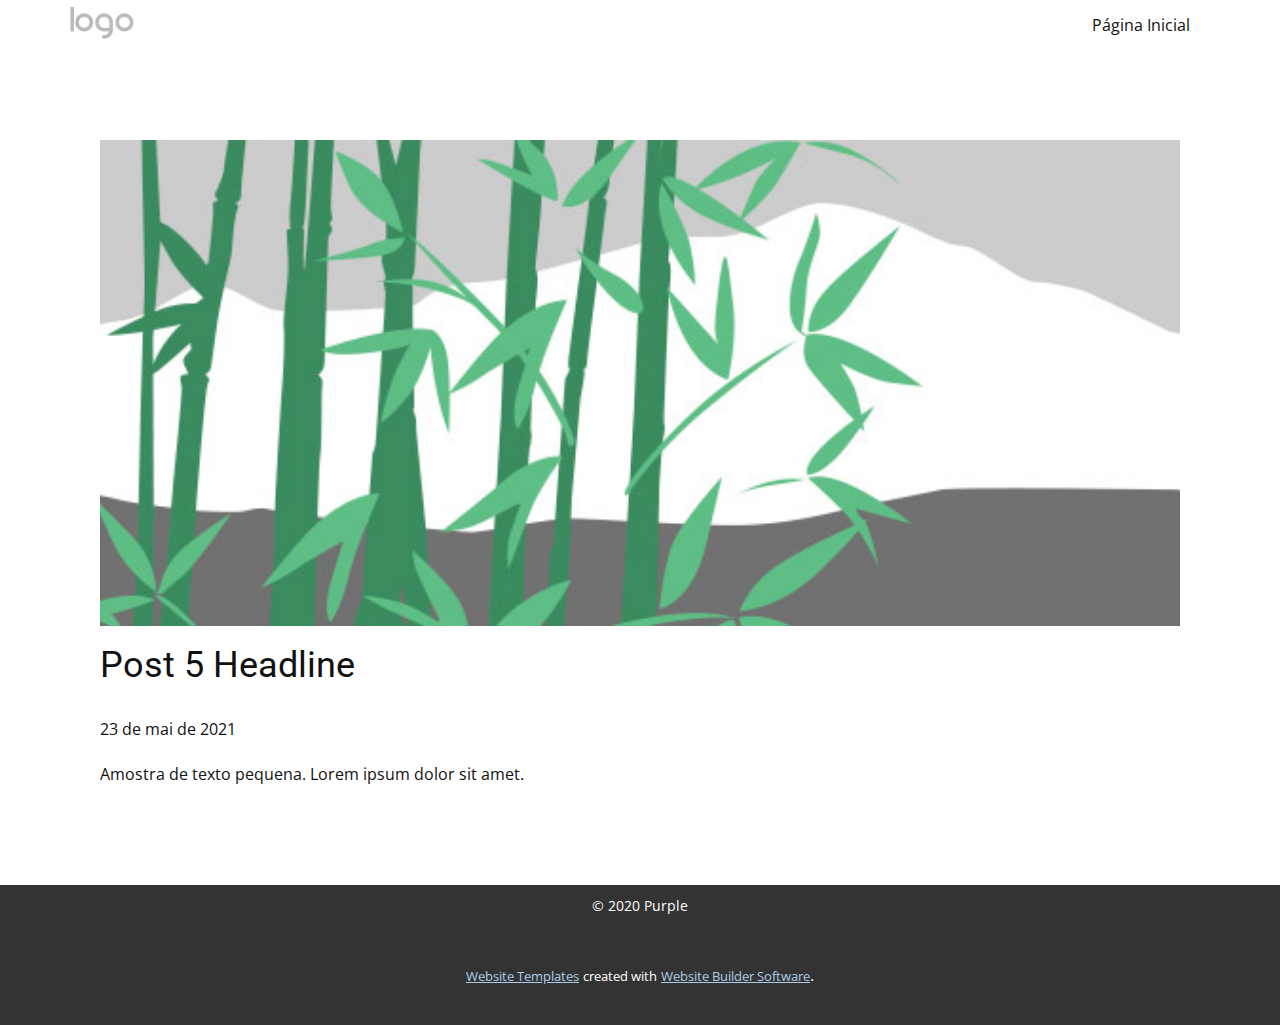
<file: blog/post-4.html>
<!doctype html>
<html style="font-size: 16px;"><head>
    <meta name="viewport" content="width=device-width, initial-scale=1.0">
    <meta charset="utf-8">
    <meta name="keywords" content="Post 1 Headline">
    <meta name="description" content="">
    <meta name="page_type" content="np-template-header-footer-from-plugin">
    <title>Post 5 Headline</title>
    <link rel="stylesheet" href="../nicepage.css" media="screen">
<link rel="stylesheet" href="../Post-Template.css" media="screen">
    <script class="u-script" type="text/javascript" src="../jquery.js" defer=""></script>
    <script class="u-script" type="text/javascript" src="../nicepage.js" defer=""></script>
    <meta name="generator" content="Nicepage 3.15.3, nicepage.com">
    <link id="u-theme-google-font" rel="stylesheet" href="https://fonts.googleapis.com/css?family=Roboto:100,100i,300,300i,400,400i,500,500i,700,700i,900,900i|Open+Sans:300,300i,400,400i,600,600i,700,700i,800,800i">
    
    
    <script type="application/ld+json">{
		"@context": "http://schema.org",
		"@type": "Organization",
		"name": "",
		"url": "index.html",
		"logo": "images/default-logo.png"
}</script>
    <meta property="og:title" content="Post Template">
    <meta property="og:type" content="website">
    <meta name="theme-color" content="#478ac9">
    <link rel="canonical" href="../index.html">
    <meta property="og:url" content="index.html">
  </head>
  <body class="u-body"><header class="u-clearfix u-header u-header" id="sec-118c"><div class="u-clearfix u-sheet u-sheet-1">
        <a href="https://nicepage.com" class="u-image u-logo u-image-1">
          <img src="../images/default-logo.png" class="u-logo-image u-logo-image-1" data-image-width="64">
        </a>
        <nav class="u-menu u-menu-dropdown u-offcanvas u-menu-1">
          <div class="menu-collapse" style="font-size: 1rem; letter-spacing: 0px;">
            <a class="u-button-style u-custom-left-right-menu-spacing u-custom-padding-bottom u-custom-top-bottom-menu-spacing u-nav-link u-text-active-palette-1-base u-text-hover-palette-2-base" href="#">
              <svg><use xmlns:xlink="http://www.w3.org/1999/xlink" xlink:href="#menu-hamburger"></use></svg>
              <svg version="1.1" xmlns="http://www.w3.org/2000/svg" xmlns:xlink="http://www.w3.org/1999/xlink"><defs><symbol id="menu-hamburger" viewBox="0 0 16 16" style="width: 16px; height: 16px;"><rect y="1" width="16" height="2"></rect><rect y="7" width="16" height="2"></rect><rect y="13" width="16" height="2"></rect>
</symbol>
</defs></svg>
            </a>
          </div>
          <div class="u-nav-container">
            <ul class="u-nav u-unstyled u-nav-1"><li class="u-nav-item"><a class="u-button-style u-nav-link u-text-active-palette-1-base u-text-hover-palette-2-base" href="../Página-Inicial.html" style="padding: 10px 20px;">Página Inicial</a>
</li></ul>
          </div>
          <div class="u-nav-container-collapse">
            <div class="u-black u-container-style u-inner-container-layout u-opacity u-opacity-95 u-sidenav">
              <div class="u-sidenav-overflow">
                <div class="u-menu-close"></div>
                <ul class="u-align-center u-nav u-popupmenu-items u-unstyled u-nav-2"><li class="u-nav-item"><a class="u-button-style u-nav-link" href="../Página-Inicial.html">Página Inicial</a>
</li></ul>
              </div>
            </div>
            <div class="u-black u-menu-overlay u-opacity u-opacity-70"></div>
          </div>
        </nav>
      </div></header>
    <section class="u-align-center u-clearfix u-section-1" id="sec-88c2">
      <div class="u-clearfix u-sheet u-valign-middle-md u-valign-middle-sm u-valign-middle-xs u-sheet-1"><!--post_details--><!--post_details_options_json--><!--{"source":""}--><!--/post_details_options_json--><!--blog_post-->
        <div class="u-container-style u-expanded-width u-post-details u-post-details-1">
          <div class="u-container-layout u-valign-middle u-container-layout-1"><!--blog_post_image-->
            <img alt="" class="u-blog-control u-expanded-width u-image u-image-default u-image-1" src="[data-uri]"><!--/blog_post_image--><!--blog_post_header-->
            <h2 class="u-blog-control u-text u-text-1">Post 5 Headline</h2><!--/blog_post_header--><!--blog_post_metadata-->
            <div class="u-blog-control u-metadata u-metadata-1"><!--blog_post_metadata_date-->
              <span class="u-meta-date u-meta-icon">23 de mai de 2021</span><!--/blog_post_metadata_date--><!--blog_post_metadata_category-->
              <!--/blog_post_metadata_category--><!--blog_post_metadata_comments-->
              <!--/blog_post_metadata_comments-->
            </div><!--/blog_post_metadata--><!--blog_post_content-->
            <div class="u-align-justify u-blog-control u-post-content u-text u-text-2 fr-view">
  Amostra de texto pequena. Lorem ipsum dolor sit amet.
  </div><!--/blog_post_content-->
          </div>
        </div><!--/blog_post--><!--/post_details-->
      </div>
    </section>
    
    
    <footer class="u-align-center u-clearfix u-footer u-grey-80 u-footer" id="sec-fcfd"><div class="u-clearfix u-sheet u-valign-middle u-sheet-1">
        <p class="u-small-text u-text u-text-variant u-text-1">© 2020 Purple</p>
      </div></footer>
    <section class="u-backlink u-clearfix u-grey-80">
      <a class="u-link" href="https://nicepage.com/website-templates" target="_blank">
        <span>Website Templates</span>
      </a>
      <p class="u-text">
        <span>created with</span>
      </p>
      <a class="u-link" href="https://nicepage.com/" target="_blank">
        <span>Website Builder Software</span>
      </a>. 
    </section>
  
</body></html>
</file>
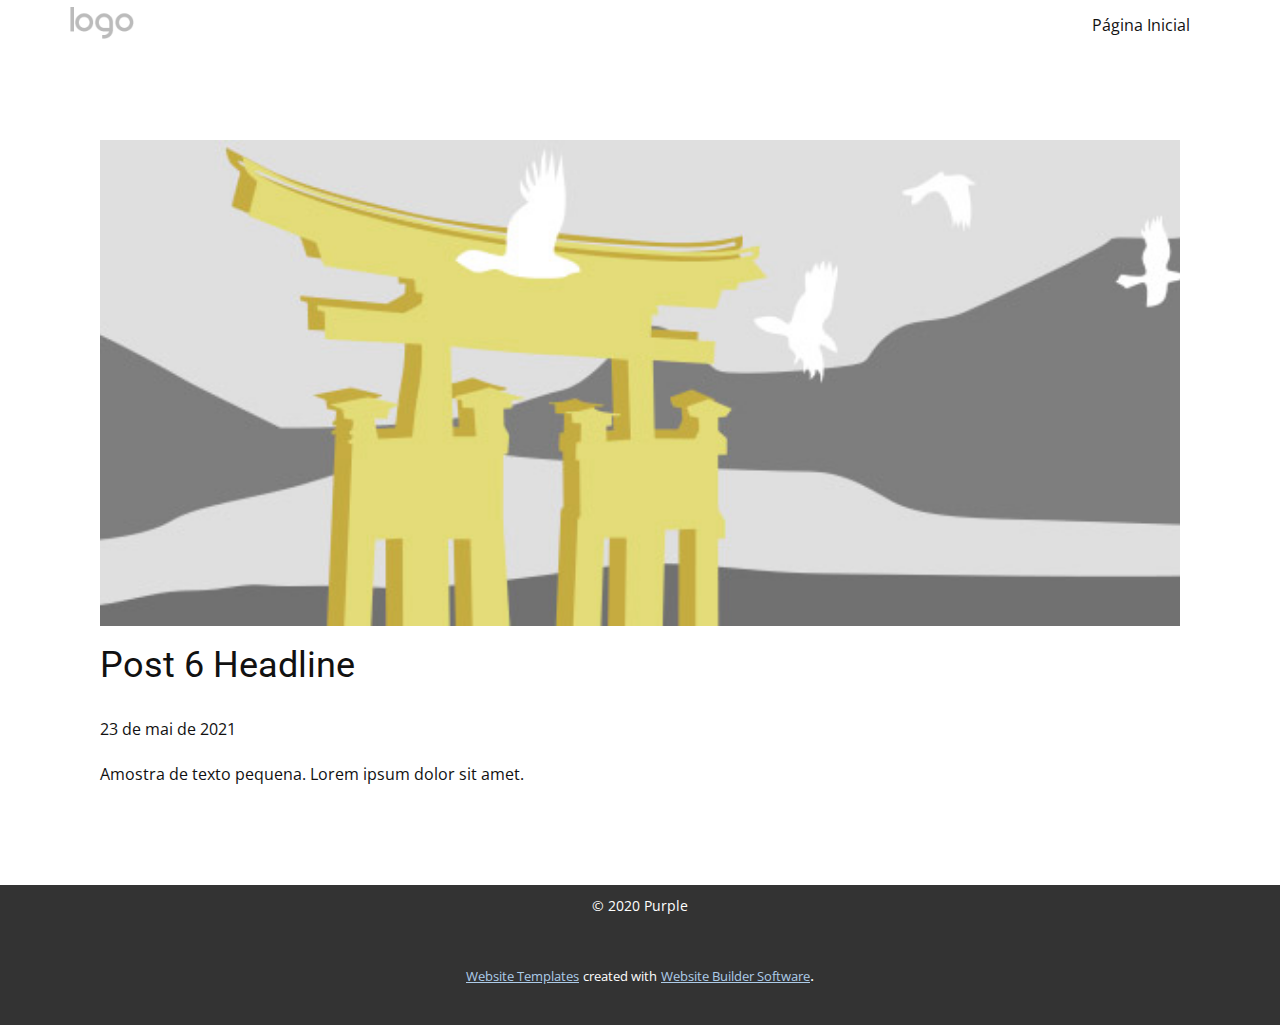
<file: blog/post-5.html>
<!doctype html>
<html style="font-size: 16px;"><head>
    <meta name="viewport" content="width=device-width, initial-scale=1.0">
    <meta charset="utf-8">
    <meta name="keywords" content="Post 1 Headline">
    <meta name="description" content="">
    <meta name="page_type" content="np-template-header-footer-from-plugin">
    <title>Post 6 Headline</title>
    <link rel="stylesheet" href="../nicepage.css" media="screen">
<link rel="stylesheet" href="../Post-Template.css" media="screen">
    <script class="u-script" type="text/javascript" src="../jquery.js" defer=""></script>
    <script class="u-script" type="text/javascript" src="../nicepage.js" defer=""></script>
    <meta name="generator" content="Nicepage 3.15.3, nicepage.com">
    <link id="u-theme-google-font" rel="stylesheet" href="https://fonts.googleapis.com/css?family=Roboto:100,100i,300,300i,400,400i,500,500i,700,700i,900,900i|Open+Sans:300,300i,400,400i,600,600i,700,700i,800,800i">
    
    
    <script type="application/ld+json">{
		"@context": "http://schema.org",
		"@type": "Organization",
		"name": "",
		"url": "index.html",
		"logo": "images/default-logo.png"
}</script>
    <meta property="og:title" content="Post Template">
    <meta property="og:type" content="website">
    <meta name="theme-color" content="#478ac9">
    <link rel="canonical" href="../index.html">
    <meta property="og:url" content="index.html">
  </head>
  <body class="u-body"><header class="u-clearfix u-header u-header" id="sec-118c"><div class="u-clearfix u-sheet u-sheet-1">
        <a href="https://nicepage.com" class="u-image u-logo u-image-1">
          <img src="../images/default-logo.png" class="u-logo-image u-logo-image-1" data-image-width="64">
        </a>
        <nav class="u-menu u-menu-dropdown u-offcanvas u-menu-1">
          <div class="menu-collapse" style="font-size: 1rem; letter-spacing: 0px;">
            <a class="u-button-style u-custom-left-right-menu-spacing u-custom-padding-bottom u-custom-top-bottom-menu-spacing u-nav-link u-text-active-palette-1-base u-text-hover-palette-2-base" href="#">
              <svg><use xmlns:xlink="http://www.w3.org/1999/xlink" xlink:href="#menu-hamburger"></use></svg>
              <svg version="1.1" xmlns="http://www.w3.org/2000/svg" xmlns:xlink="http://www.w3.org/1999/xlink"><defs><symbol id="menu-hamburger" viewBox="0 0 16 16" style="width: 16px; height: 16px;"><rect y="1" width="16" height="2"></rect><rect y="7" width="16" height="2"></rect><rect y="13" width="16" height="2"></rect>
</symbol>
</defs></svg>
            </a>
          </div>
          <div class="u-nav-container">
            <ul class="u-nav u-unstyled u-nav-1"><li class="u-nav-item"><a class="u-button-style u-nav-link u-text-active-palette-1-base u-text-hover-palette-2-base" href="../Página-Inicial.html" style="padding: 10px 20px;">Página Inicial</a>
</li></ul>
          </div>
          <div class="u-nav-container-collapse">
            <div class="u-black u-container-style u-inner-container-layout u-opacity u-opacity-95 u-sidenav">
              <div class="u-sidenav-overflow">
                <div class="u-menu-close"></div>
                <ul class="u-align-center u-nav u-popupmenu-items u-unstyled u-nav-2"><li class="u-nav-item"><a class="u-button-style u-nav-link" href="../Página-Inicial.html">Página Inicial</a>
</li></ul>
              </div>
            </div>
            <div class="u-black u-menu-overlay u-opacity u-opacity-70"></div>
          </div>
        </nav>
      </div></header>
    <section class="u-align-center u-clearfix u-section-1" id="sec-88c2">
      <div class="u-clearfix u-sheet u-valign-middle-md u-valign-middle-sm u-valign-middle-xs u-sheet-1"><!--post_details--><!--post_details_options_json--><!--{"source":""}--><!--/post_details_options_json--><!--blog_post-->
        <div class="u-container-style u-expanded-width u-post-details u-post-details-1">
          <div class="u-container-layout u-valign-middle u-container-layout-1"><!--blog_post_image-->
            <img alt="" class="u-blog-control u-expanded-width u-image u-image-default u-image-1" src="[data-uri]"><!--/blog_post_image--><!--blog_post_header-->
            <h2 class="u-blog-control u-text u-text-1">Post 6 Headline</h2><!--/blog_post_header--><!--blog_post_metadata-->
            <div class="u-blog-control u-metadata u-metadata-1"><!--blog_post_metadata_date-->
              <span class="u-meta-date u-meta-icon">23 de mai de 2021</span><!--/blog_post_metadata_date--><!--blog_post_metadata_category-->
              <!--/blog_post_metadata_category--><!--blog_post_metadata_comments-->
              <!--/blog_post_metadata_comments-->
            </div><!--/blog_post_metadata--><!--blog_post_content-->
            <div class="u-align-justify u-blog-control u-post-content u-text u-text-2 fr-view">
  Amostra de texto pequena. Lorem ipsum dolor sit amet.
  </div><!--/blog_post_content-->
          </div>
        </div><!--/blog_post--><!--/post_details-->
      </div>
    </section>
    
    
    <footer class="u-align-center u-clearfix u-footer u-grey-80 u-footer" id="sec-fcfd"><div class="u-clearfix u-sheet u-valign-middle u-sheet-1">
        <p class="u-small-text u-text u-text-variant u-text-1">© 2020 Purple</p>
      </div></footer>
    <section class="u-backlink u-clearfix u-grey-80">
      <a class="u-link" href="https://nicepage.com/website-templates" target="_blank">
        <span>Website Templates</span>
      </a>
      <p class="u-text">
        <span>created with</span>
      </p>
      <a class="u-link" href="https://nicepage.com/" target="_blank">
        <span>Website Builder Software</span>
      </a>. 
    </section>
  
</body></html>
</file>
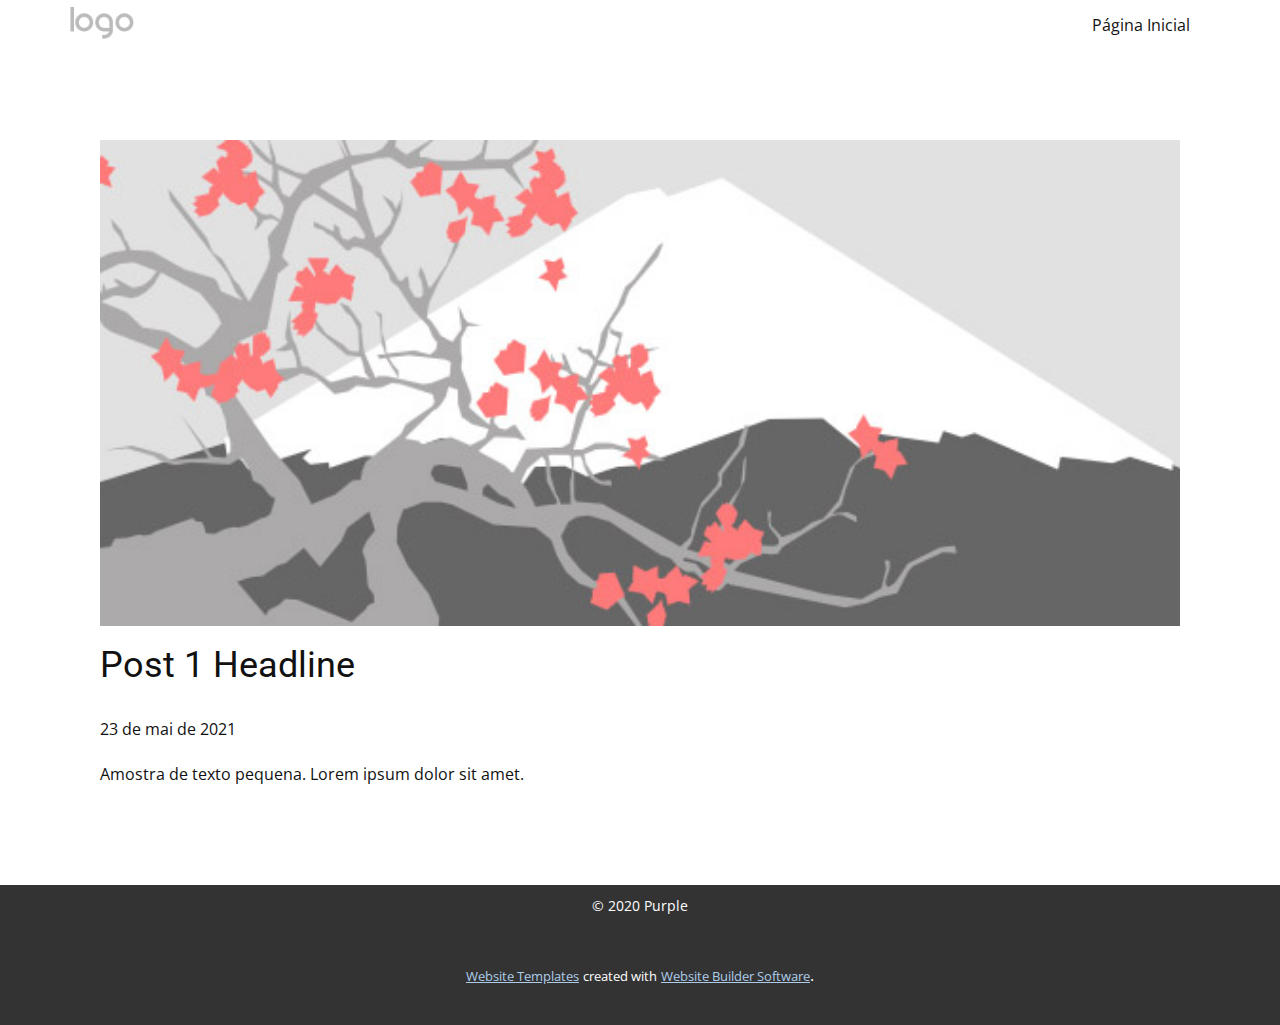
<file: blog/post.html>
<!doctype html>
<html style="font-size: 16px;"><head>
    <meta name="viewport" content="width=device-width, initial-scale=1.0">
    <meta charset="utf-8">
    <meta name="keywords" content="Post 1 Headline">
    <meta name="description" content="">
    <meta name="page_type" content="np-template-header-footer-from-plugin">
    <title>Post 1 Headline</title>
    <link rel="stylesheet" href="../nicepage.css" media="screen">
<link rel="stylesheet" href="../Post-Template.css" media="screen">
    <script class="u-script" type="text/javascript" src="../jquery.js" defer=""></script>
    <script class="u-script" type="text/javascript" src="../nicepage.js" defer=""></script>
    <meta name="generator" content="Nicepage 3.15.3, nicepage.com">
    <link id="u-theme-google-font" rel="stylesheet" href="https://fonts.googleapis.com/css?family=Roboto:100,100i,300,300i,400,400i,500,500i,700,700i,900,900i|Open+Sans:300,300i,400,400i,600,600i,700,700i,800,800i">
    
    
    <script type="application/ld+json">{
		"@context": "http://schema.org",
		"@type": "Organization",
		"name": "",
		"url": "index.html",
		"logo": "images/default-logo.png"
}</script>
    <meta property="og:title" content="Post Template">
    <meta property="og:type" content="website">
    <meta name="theme-color" content="#478ac9">
    <link rel="canonical" href="../index.html">
    <meta property="og:url" content="index.html">
  </head>
  <body class="u-body"><header class="u-clearfix u-header u-header" id="sec-118c"><div class="u-clearfix u-sheet u-sheet-1">
        <a href="https://nicepage.com" class="u-image u-logo u-image-1">
          <img src="../images/default-logo.png" class="u-logo-image u-logo-image-1" data-image-width="64">
        </a>
        <nav class="u-menu u-menu-dropdown u-offcanvas u-menu-1">
          <div class="menu-collapse" style="font-size: 1rem; letter-spacing: 0px;">
            <a class="u-button-style u-custom-left-right-menu-spacing u-custom-padding-bottom u-custom-top-bottom-menu-spacing u-nav-link u-text-active-palette-1-base u-text-hover-palette-2-base" href="#">
              <svg><use xmlns:xlink="http://www.w3.org/1999/xlink" xlink:href="#menu-hamburger"></use></svg>
              <svg version="1.1" xmlns="http://www.w3.org/2000/svg" xmlns:xlink="http://www.w3.org/1999/xlink"><defs><symbol id="menu-hamburger" viewBox="0 0 16 16" style="width: 16px; height: 16px;"><rect y="1" width="16" height="2"></rect><rect y="7" width="16" height="2"></rect><rect y="13" width="16" height="2"></rect>
</symbol>
</defs></svg>
            </a>
          </div>
          <div class="u-nav-container">
            <ul class="u-nav u-unstyled u-nav-1"><li class="u-nav-item"><a class="u-button-style u-nav-link u-text-active-palette-1-base u-text-hover-palette-2-base" href="../Página-Inicial.html" style="padding: 10px 20px;">Página Inicial</a>
</li></ul>
          </div>
          <div class="u-nav-container-collapse">
            <div class="u-black u-container-style u-inner-container-layout u-opacity u-opacity-95 u-sidenav">
              <div class="u-sidenav-overflow">
                <div class="u-menu-close"></div>
                <ul class="u-align-center u-nav u-popupmenu-items u-unstyled u-nav-2"><li class="u-nav-item"><a class="u-button-style u-nav-link" href="../Página-Inicial.html">Página Inicial</a>
</li></ul>
              </div>
            </div>
            <div class="u-black u-menu-overlay u-opacity u-opacity-70"></div>
          </div>
        </nav>
      </div></header>
    <section class="u-align-center u-clearfix u-section-1" id="sec-88c2">
      <div class="u-clearfix u-sheet u-valign-middle-md u-valign-middle-sm u-valign-middle-xs u-sheet-1"><!--post_details--><!--post_details_options_json--><!--{"source":""}--><!--/post_details_options_json--><!--blog_post-->
        <div class="u-container-style u-expanded-width u-post-details u-post-details-1">
          <div class="u-container-layout u-valign-middle u-container-layout-1"><!--blog_post_image-->
            <img alt="" class="u-blog-control u-expanded-width u-image u-image-default u-image-1" src="[data-uri]"><!--/blog_post_image--><!--blog_post_header-->
            <h2 class="u-blog-control u-text u-text-1">Post 1 Headline</h2><!--/blog_post_header--><!--blog_post_metadata-->
            <div class="u-blog-control u-metadata u-metadata-1"><!--blog_post_metadata_date-->
              <span class="u-meta-date u-meta-icon">23 de mai de 2021</span><!--/blog_post_metadata_date--><!--blog_post_metadata_category-->
              <!--/blog_post_metadata_category--><!--blog_post_metadata_comments-->
              <!--/blog_post_metadata_comments-->
            </div><!--/blog_post_metadata--><!--blog_post_content-->
            <div class="u-align-justify u-blog-control u-post-content u-text u-text-2 fr-view">
  Amostra de texto pequena. Lorem ipsum dolor sit amet.
  </div><!--/blog_post_content-->
          </div>
        </div><!--/blog_post--><!--/post_details-->
      </div>
    </section>
    
    
    <footer class="u-align-center u-clearfix u-footer u-grey-80 u-footer" id="sec-fcfd"><div class="u-clearfix u-sheet u-valign-middle u-sheet-1">
        <p class="u-small-text u-text u-text-variant u-text-1">© 2020 Purple</p>
      </div></footer>
    <section class="u-backlink u-clearfix u-grey-80">
      <a class="u-link" href="https://nicepage.com/website-templates" target="_blank">
        <span>Website Templates</span>
      </a>
      <p class="u-text">
        <span>created with</span>
      </p>
      <a class="u-link" href="https://nicepage.com/" target="_blank">
        <span>Website Builder Software</span>
      </a>. 
    </section>
  
</body></html>
</file>
